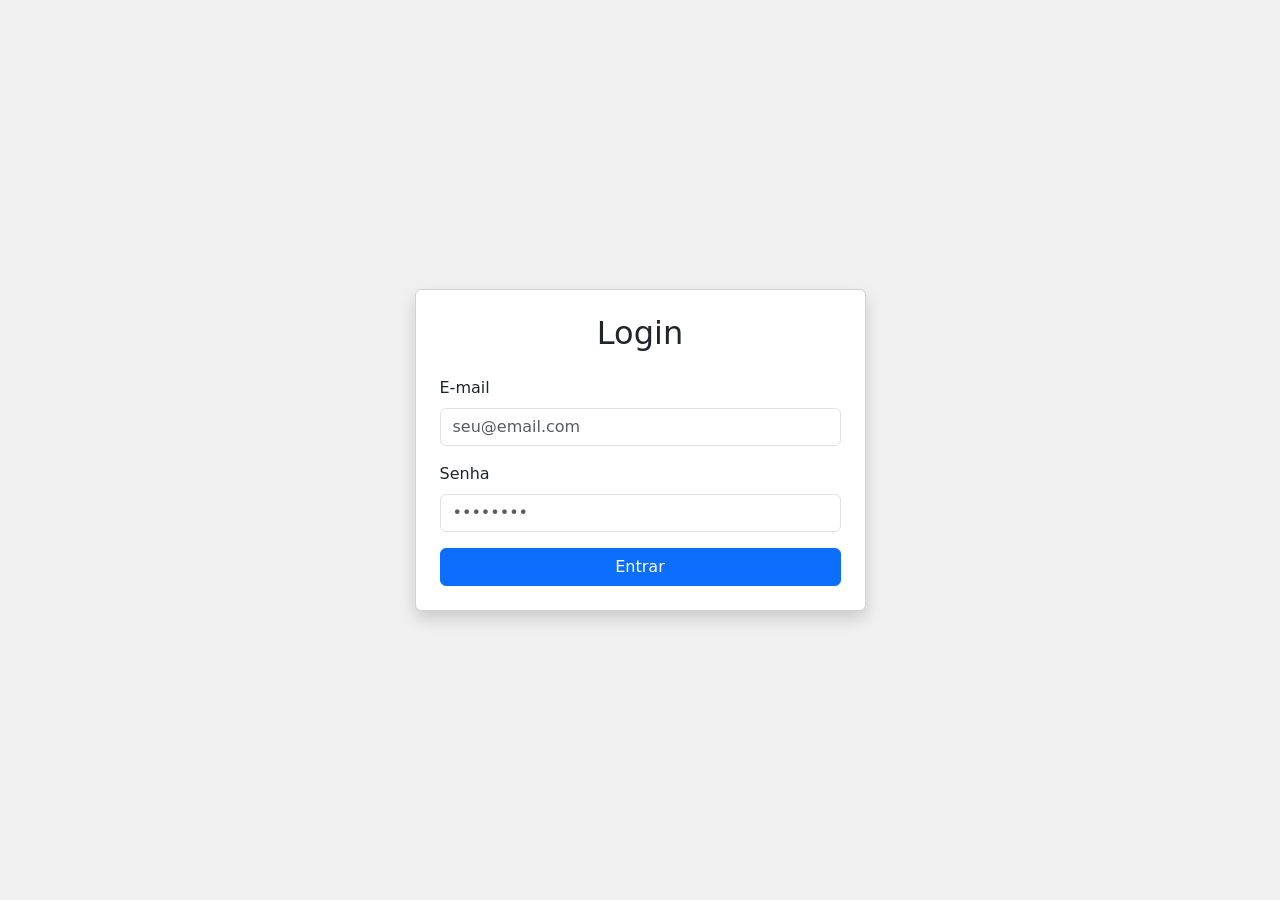
<file: index.html>
<!doctype html>
<html lang="pt-br">
  <head>
    <meta charset="utf-8" />
    <meta name="viewport" content="width=device-width, initial-scale=1" />
    <title>Bootstrap - Aula 02</title>
    <link rel="stylesheet" href="assets/css/bootstrap.min.css" />
    <link rel="stylesheet" href="assets/css/styles.css" />
  </head>
  <body>
    <div class="container">
      <div class="row justify-content-center">
        <div class="col-md-6 col-lg-5">
          <div class="card shadow">
            <div class="card-body p-4">
              <h2 class="card-title text-center mb-4">Login</h2>
              <div id="alertContainer"></div>
              <form id="formLogin" action="" method="post">
                <div class="mb-3">
                  <label for="email" class="form-label">E-mail</label>
                  <input type="email" class="form-control" id="email" placeholder="seu@email.com" required />
                </div>
                <div class="mb-3">
                  <label for="senha" class="form-label">Senha</label>
                  <input type="password" class="form-control" id="senha" minlength="6" placeholder="••••••••" required />
                </div>
                <button type="submit" class="btn btn-primary w-100">Entrar</button>
              </form>
            </div>
          </div>
        </div>
      </div>
    </div>

    <script src="assets/js/bootstrap.min.js"></script>
    <script src="assets/js/login.min.js"></script>
  </body>
</html>
</file>
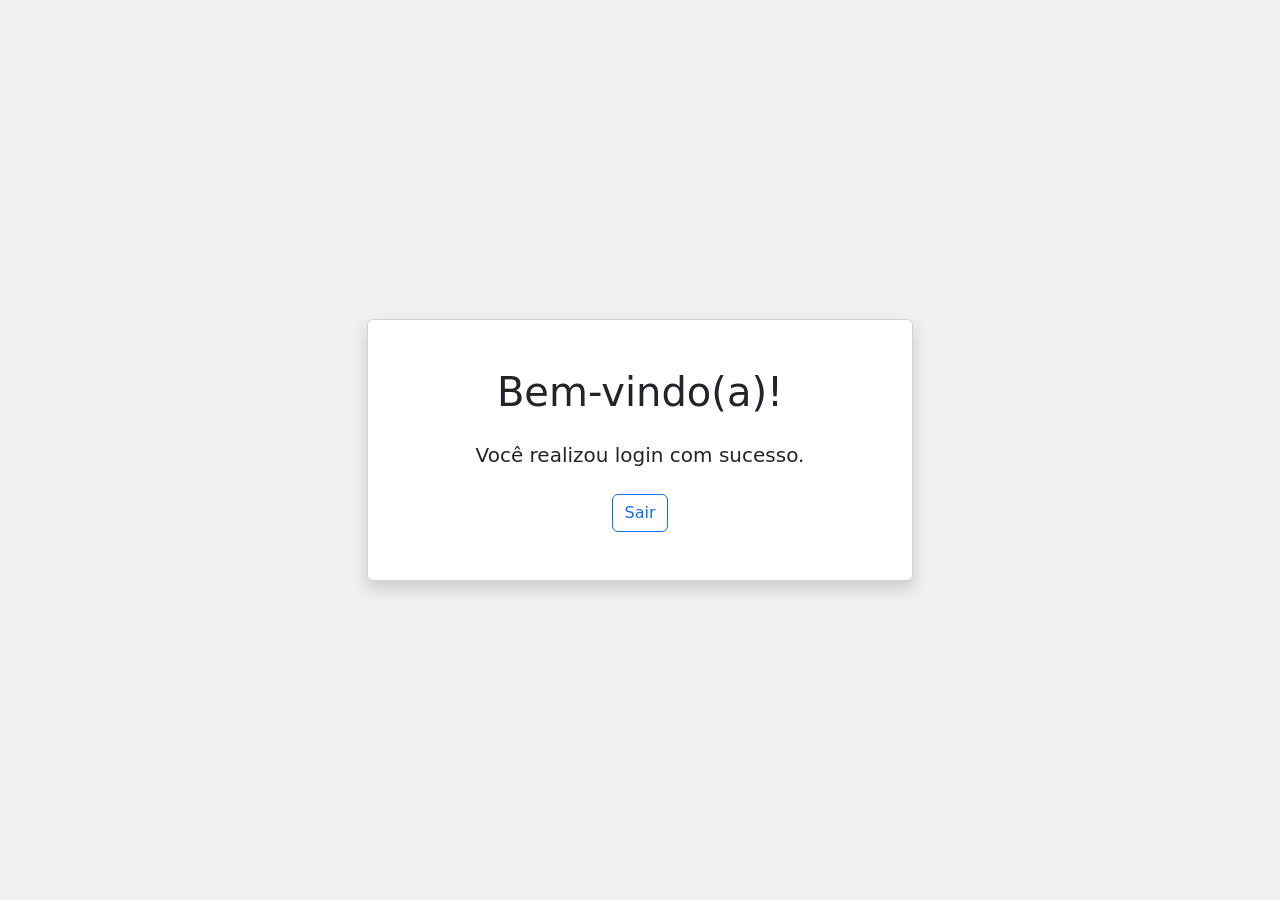
<file: home.html>
<!doctype html>
<html lang="pt-br">
  <head>
    <meta charset="utf-8" />
    <meta name="viewport" content="width=device-width, initial-scale=1" />
    <title>Home - Sistema</title>
    <link rel="stylesheet" href="assets/css/bootstrap.min.css" />
    <link rel="stylesheet" href="assets/css/styles.css" />
  </head>
  <body>
    <div class="container">
      <div class="row justify-content-center">
        <div class="col-md-8 col-lg-6">
          <div class="card shadow">
            <div class="card-body p-5 text-center">
              <h1 class="card-title mb-4">Bem-vindo(a)!</h1>
              <p class="lead mb-4" id="mensagemBoasVindas">Você realizou login com sucesso.</p>
              <a href="index.html" class="btn btn-outline-primary">Sair</a>
            </div>
          </div>
        </div>
      </div>
    </div>

    <script src="assets/js/bootstrap.min.js"></script>
    <script>
      (function () {
        var email = sessionStorage.getItem('usuarioEmail');
        var el = document.getElementById('mensagemBoasVindas');
        if (email) {
          el.textContent = 'Você realizou login com sucesso. Bem-vindo(a), ' + email + '!';
        }
      })();
    </script>
  </body>
</html>
</file>
<file: assets/css/styles.css>
body {
    background-color: #f0f0f0;
    min-height: 100vh;
    display: flex;
    justify-content: center;
    align-items: center;
}
</file>
